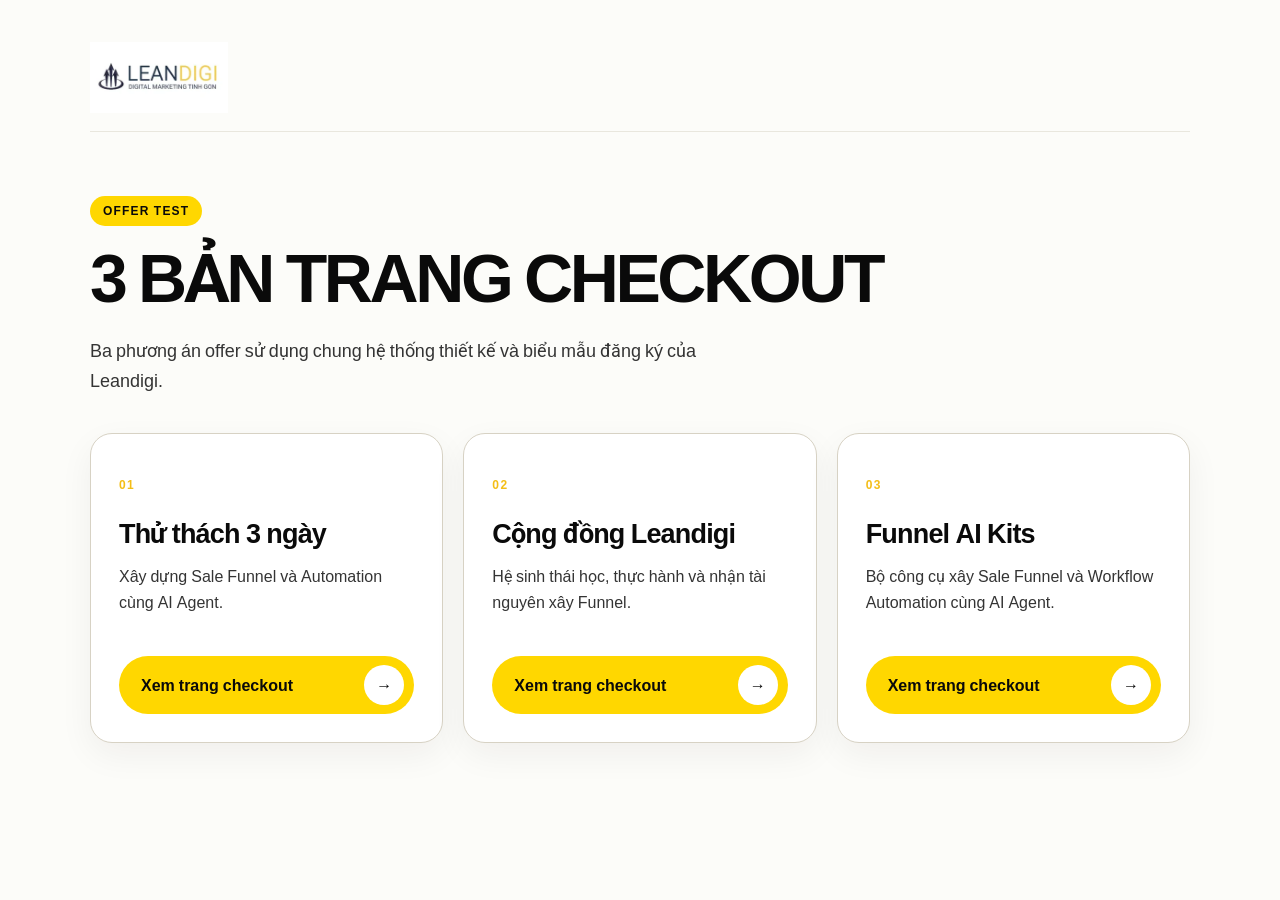
<file: index.html>
<!doctype html>
<html lang="vi">
<head>
  <meta charset="utf-8">
  <meta name="viewport" content="width=device-width, initial-scale=1">
  <title>3 bản Checkout - Thử thách 3 ngày | Leandigi</title>
  <style>
    @font-face{font-family:Roboto;src:url("assets/fonts/roboto-vietnamese.woff2") format("woff2");font-display:swap}
    *{box-sizing:border-box}body{margin:0;background:#fcfcf9;color:#343434;font-family:Roboto,Arial,sans-serif}.shell{width:min(1100px,calc(100% - 32px));margin:0 auto;padding:42px 0 72px}.brand{display:flex;align-items:center;padding-bottom:18px;border-bottom:1px solid #e9e7de}.brand img{width:138px;height:auto}.intro{padding:64px 0 38px}.kicker{display:inline-block;margin:0 0 18px;padding:8px 13px;border-radius:999px;background:#ffd700;color:#0a0a0a;font-size:12px;font-weight:900;letter-spacing:.1em;text-transform:uppercase}h1{max-width:820px;margin:0;color:#0a0a0a;font-size:clamp(38px,6vw,68px);line-height:1.03;letter-spacing:-.05em;text-transform:uppercase}.intro p:last-child{max-width:680px;margin:22px 0 0;font-size:18px;line-height:1.65}.grid{display:grid;grid-template-columns:repeat(3,minmax(0,1fr));gap:20px}.card{display:flex;min-height:310px;flex-direction:column;padding:28px;border:1px solid #d7d2c4;border-radius:22px;background:#fff;box-shadow:0 12px 34px rgba(28,25,9,.055)}.number{margin:0 0 34px;color:#f4be17;font-size:12px;font-weight:900;letter-spacing:.12em}.card h2{margin:0;color:#0a0a0a;font-size:27px;line-height:1.15;letter-spacing:-.03em}.card p{margin:14px 0 24px;line-height:1.6}.button{display:flex;align-items:center;justify-content:space-between;margin-top:auto;padding:9px 10px 9px 22px;min-height:58px;border-radius:999px;background:#ffd700;color:#0a0a0a;font-weight:800;text-decoration:none}.arrow{display:grid;width:40px;height:40px;place-items:center;border-radius:50%;background:#fff}@media(max-width:760px){.shell{padding-top:24px}.intro{padding:48px 0 30px}.grid{grid-template-columns:1fr}.card{min-height:250px}h1{font-size:40px}}
  </style>
</head>
<body>
  <main class="shell">
    <header class="brand"><img src="assets/logo-leandigi.webp" alt="Leandigi - Digital Marketing Tinh Gọn"></header>
    <section class="intro">
      <p class="kicker">Offer Test</p>
      <h1>3 bản trang checkout</h1>
      <p>Ba phương án offer sử dụng chung hệ thống thiết kế và biểu mẫu đăng ký của Leandigi.</p>
    </section>
    <section class="grid" aria-label="Danh sách checkout">
      <article class="card"><p class="number">01</p><h2>Thử thách 3 ngày</h2><p>Xây dựng Sale Funnel và Automation cùng AI Agent.</p><a class="button" href="offer-test-checkout-variants/01-thu-thach-3-ngay.html"><span>Xem trang checkout</span><span class="arrow">→</span></a></article>
      <article class="card"><p class="number">02</p><h2>Cộng đồng Leandigi</h2><p>Hệ sinh thái học, thực hành và nhận tài nguyên xây Funnel.</p><a class="button" href="offer-test-checkout-variants/02-cong-dong-leandigi.html"><span>Xem trang checkout</span><span class="arrow">→</span></a></article>
      <article class="card"><p class="number">03</p><h2>Funnel AI Kits</h2><p>Bộ công cụ xây Sale Funnel và Workflow Automation cùng AI Agent.</p><a class="button" href="offer-test-checkout-variants/03-funnel-ai-kits.html"><span>Xem trang checkout</span><span class="arrow">→</span></a></article>
    </section>
  </main>
</body>
</html>
</file>
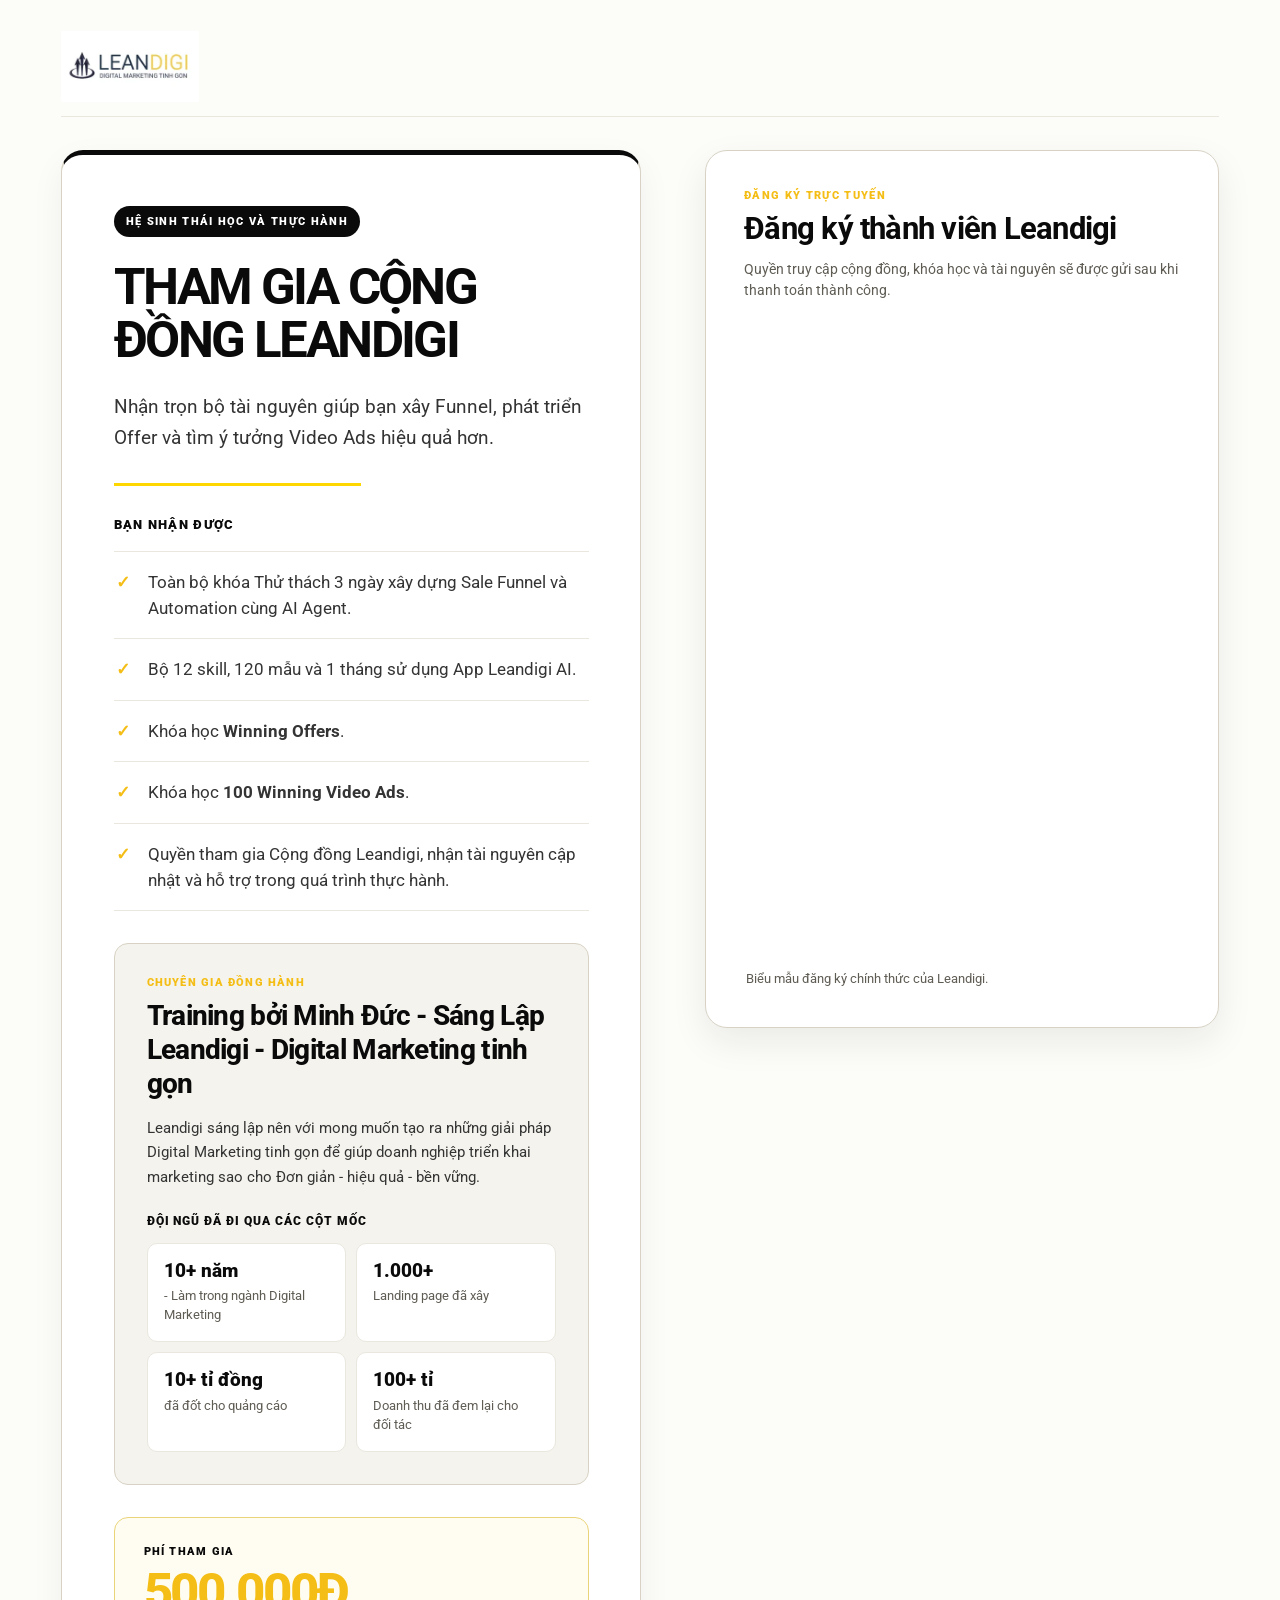
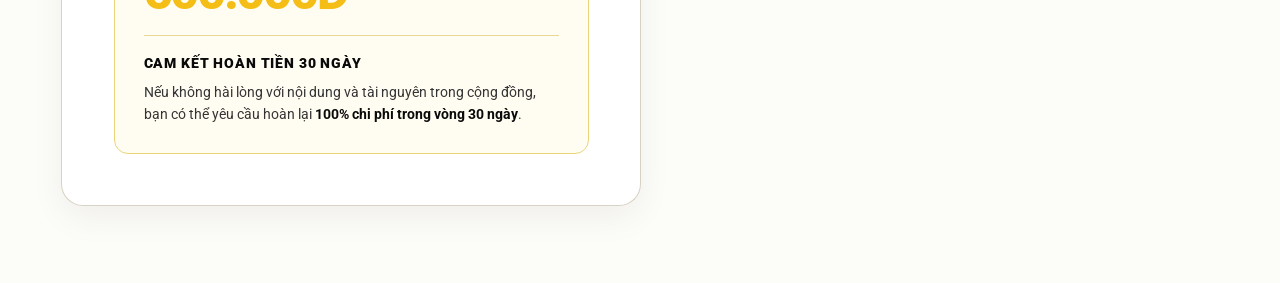
<file: offer-test-checkout-variants/02-cong-dong-leandigi.html>
<!doctype html>
<html lang="vi">
<head>
  <meta charset="utf-8">
  <meta name="viewport" content="width=device-width, initial-scale=1">
  <meta name="description" content="Đăng ký thành viên Cộng đồng Leandigi và nhận bộ tài nguyên xây Funnel, Offer và Video Ads.">
  <title>Cộng đồng Leandigi - Đăng ký thành viên</title>
  <link rel="preload" href="../assets/fonts/roboto-vietnamese.woff2" as="font" type="font/woff2" crossorigin>
  <link rel="preload" href="../assets/fonts/roboto-latin.woff2" as="font" type="font/woff2" crossorigin>
  <link rel="stylesheet" href="styles.css">
</head>
<body data-offer="community">
  <main class="checkout-page">
    <div class="checkout-shell">
      <header class="brand-bar">
        <img class="logo" src="../assets/logo-leandigi.webp" alt="Leandigi - Digital Marketing Tinh Gọn" width="300" height="154">
      </header>

      <section class="checkout-grid" aria-labelledby="offer-title">
        <article class="offer-panel">
          <p class="offer-kicker">Hệ sinh thái học và thực hành</p>
          <h1 id="offer-title">Tham gia Cộng đồng Leandigi</h1>
          <p class="offer-intro">Nhận trọn bộ tài nguyên giúp bạn xây Funnel, phát triển Offer và tìm ý tưởng Video Ads hiệu quả hơn.</p>
          <div class="offer-rule" aria-hidden="true"></div>

          <h2 class="benefit-heading">Bạn nhận được</h2>
          <ul class="benefit-list">
            <li>Toàn bộ khóa Thử thách 3 ngày xây dựng Sale Funnel và Automation cùng AI Agent.</li>
            <li>Bộ 12 skill, 120 mẫu và 1 tháng sử dụng App Leandigi AI.</li>
            <li>Khóa học <strong>Winning Offers</strong>.</li>
            <li>Khóa học <strong>100 Winning Video Ads</strong>.</li>
            <li>Quyền tham gia Cộng đồng Leandigi, nhận tài nguyên cập nhật và hỗ trợ trong quá trình thực hành.</li>
          </ul>

          <section class="expert-card" aria-labelledby="expert-title-02">
            <p class="expert-label">Chuyên gia đồng hành</p>
            <h2 id="expert-title-02">Training bởi Minh Đức - Sáng Lập Leandigi - Digital Marketing tinh gọn</h2>
            <p class="expert-intro">Leandigi sáng lập nên với mong muốn tạo ra những giải pháp Digital Marketing tinh gọn để giúp doanh nghiệp triển khai marketing sao cho Đơn giản - hiệu quả - bền vững.</p>
            <h3>Đội ngũ đã đi qua các cột mốc</h3>
            <ul class="milestone-grid">
              <li><strong>10+ năm</strong><span>- Làm trong ngành Digital Marketing</span></li>
              <li><strong>1.000+</strong><span>Landing page đã xây</span></li>
              <li><strong>10+ tỉ đồng</strong><span>đã đốt cho quảng cáo</span></li>
              <li><strong>100+ tỉ</strong><span>Doanh thu đã đem lại cho đối tác</span></li>
            </ul>
          </section>

          <div class="price-card">
            <span class="price-label">Phí tham gia</span>
            <p class="price">500.000Đ</p>
            <div class="guarantee">
              <h2>Cam kết hoàn tiền 30 ngày</h2>
              <p>Nếu không hài lòng với nội dung và tài nguyên trong cộng đồng, bạn có thể yêu cầu hoàn lại <strong>100% chi phí trong vòng 30 ngày</strong>.</p>
            </div>
          </div>
        </article>

        <aside class="form-panel" aria-labelledby="form-title">
          <header class="form-heading">
            <span>Đăng ký trực tuyến</span>
            <h2 id="form-title">Đăng ký thành viên Leandigi</h2>
            <p>Quyền truy cập cộng đồng, khóa học và tài nguyên sẽ được gửi sau khi thanh toán thành công.</p>
          </header>
          <div class="form-embed">
            <iframe
              src="https://link.leandigi.vn/widget/form/e2apNpe8SG3X4lO6lQEP"
              id="inline-e2apNpe8SG3X4lO6lQEP"
              data-layout="{'id':'INLINE'}"
              data-trigger-type="alwaysShow"
              data-trigger-value=""
              data-activation-type="alwaysActivated"
              data-activation-value=""
              data-deactivation-type="neverDeactivate"
              data-deactivation-value=""
              data-form-name="Thử thách 3 ngày Funnel &amp; Automation"
              data-height="628"
              data-layout-iframe-id="inline-e2apNpe8SG3X4lO6lQEP"
              data-form-id="e2apNpe8SG3X4lO6lQEP"
              title="Đăng ký thành viên Cộng đồng Leandigi"
            ></iframe>
          </div>
          <p class="trust-note">Biểu mẫu đăng ký chính thức của Leandigi.</p>
        </aside>
      </section>
    </div>
  </main>
  <script src="script.js" defer></script>
</body>
</html>
</file>
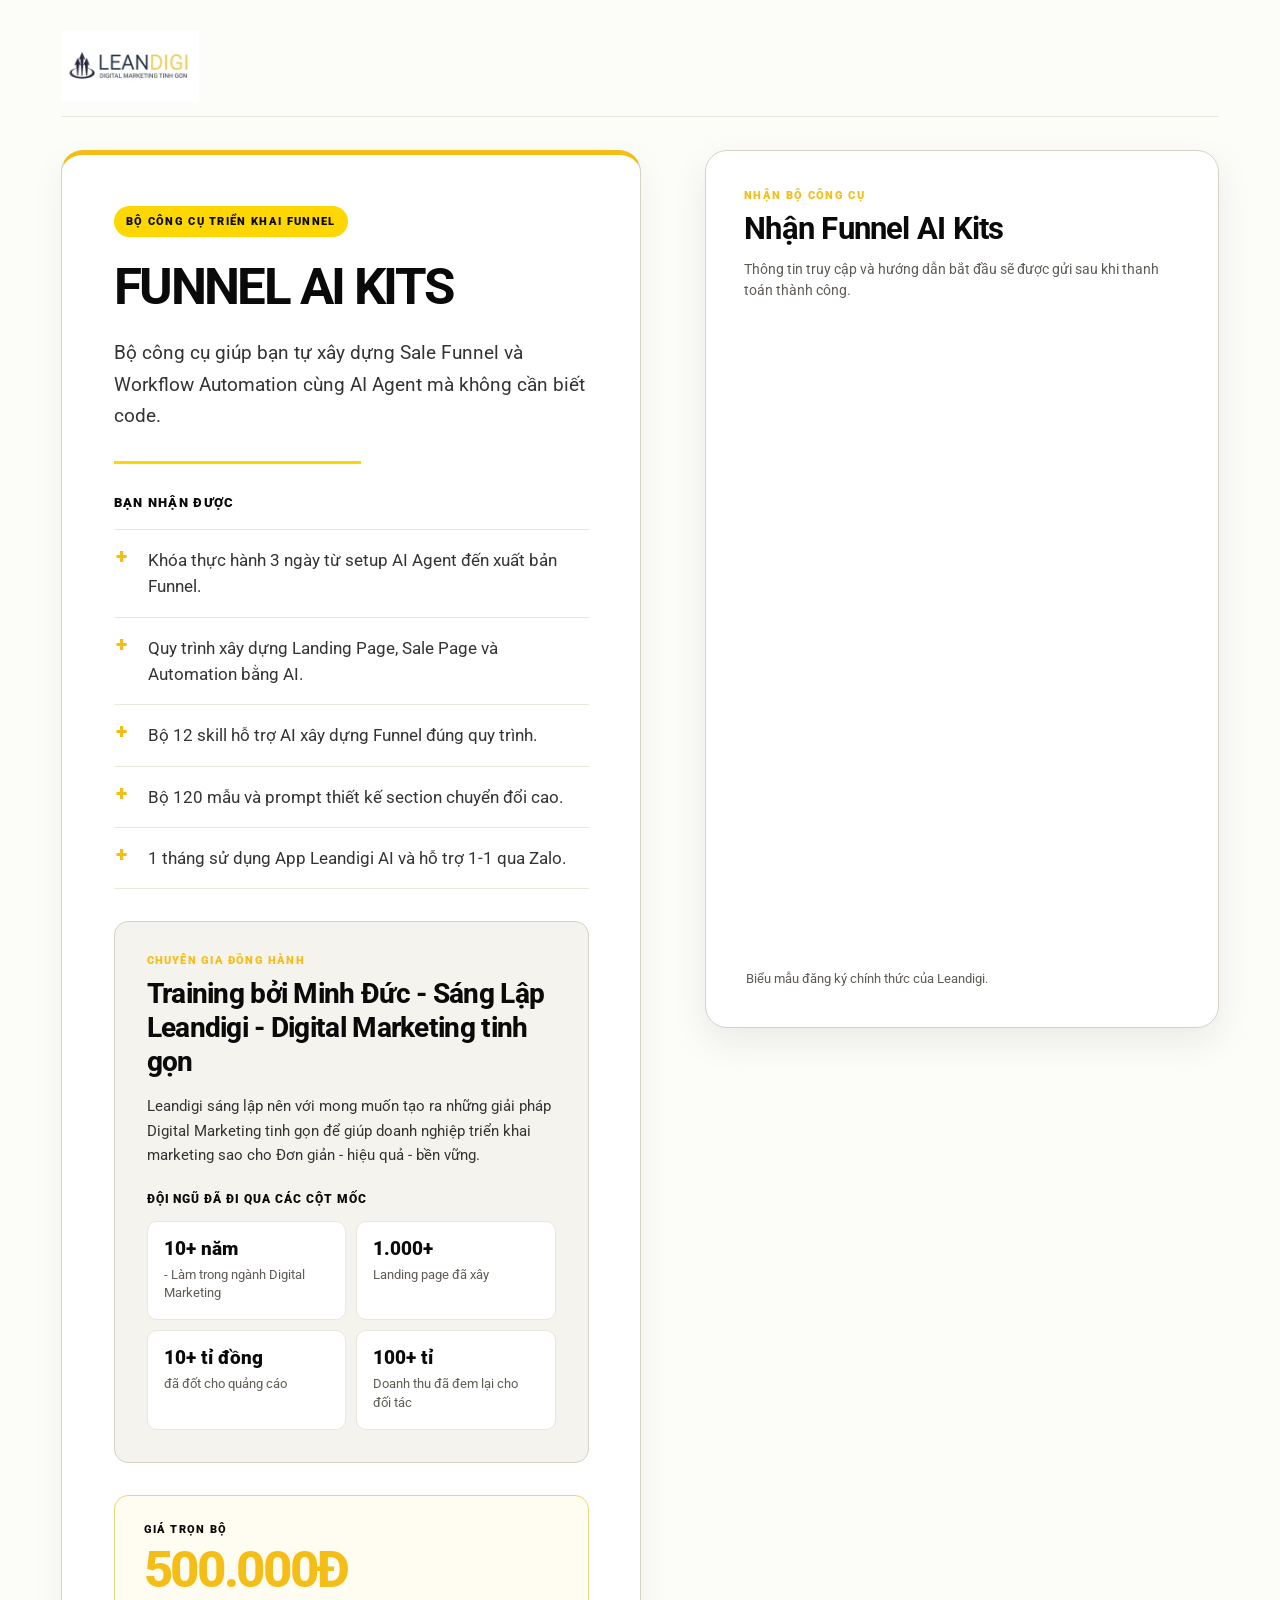
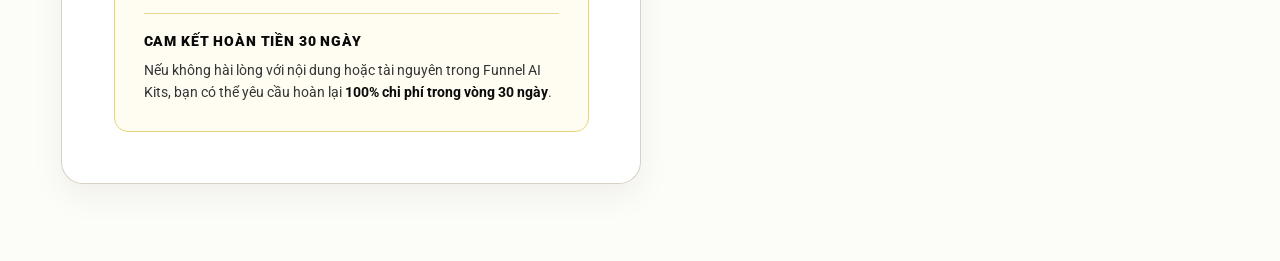
<file: offer-test-checkout-variants/03-funnel-ai-kits.html>
<!doctype html>
<html lang="vi">
<head>
  <meta charset="utf-8">
  <meta name="viewport" content="width=device-width, initial-scale=1">
  <meta name="description" content="Nhận Funnel AI Kits để tự xây dựng Sale Funnel và Workflow Automation cùng AI Agent.">
  <title>Funnel AI Kits - Leandigi</title>
  <link rel="preload" href="../assets/fonts/roboto-vietnamese.woff2" as="font" type="font/woff2" crossorigin>
  <link rel="preload" href="../assets/fonts/roboto-latin.woff2" as="font" type="font/woff2" crossorigin>
  <link rel="stylesheet" href="styles.css">
</head>
<body data-offer="kits">
  <main class="checkout-page">
    <div class="checkout-shell">
      <header class="brand-bar">
        <img class="logo" src="../assets/logo-leandigi.webp" alt="Leandigi - Digital Marketing Tinh Gọn" width="300" height="154">
      </header>

      <section class="checkout-grid" aria-labelledby="offer-title">
        <article class="offer-panel">
          <p class="offer-kicker">Bộ công cụ triển khai Funnel</p>
          <h1 id="offer-title">Funnel AI Kits</h1>
          <p class="offer-intro">Bộ công cụ giúp bạn tự xây dựng Sale Funnel và Workflow Automation cùng AI Agent mà không cần biết code.</p>
          <div class="offer-rule" aria-hidden="true"></div>

          <h2 class="benefit-heading">Bạn nhận được</h2>
          <ul class="benefit-list">
            <li>Khóa thực hành 3 ngày từ setup AI Agent đến xuất bản Funnel.</li>
            <li>Quy trình xây dựng Landing Page, Sale Page và Automation bằng AI.</li>
            <li>Bộ 12 skill hỗ trợ AI xây dựng Funnel đúng quy trình.</li>
            <li>Bộ 120 mẫu và prompt thiết kế section chuyển đổi cao.</li>
            <li>1 tháng sử dụng App Leandigi AI và hỗ trợ 1-1 qua Zalo.</li>
          </ul>

          <section class="expert-card" aria-labelledby="expert-title-03">
            <p class="expert-label">Chuyên gia đồng hành</p>
            <h2 id="expert-title-03">Training bởi Minh Đức - Sáng Lập Leandigi - Digital Marketing tinh gọn</h2>
            <p class="expert-intro">Leandigi sáng lập nên với mong muốn tạo ra những giải pháp Digital Marketing tinh gọn để giúp doanh nghiệp triển khai marketing sao cho Đơn giản - hiệu quả - bền vững.</p>
            <h3>Đội ngũ đã đi qua các cột mốc</h3>
            <ul class="milestone-grid">
              <li><strong>10+ năm</strong><span>- Làm trong ngành Digital Marketing</span></li>
              <li><strong>1.000+</strong><span>Landing page đã xây</span></li>
              <li><strong>10+ tỉ đồng</strong><span>đã đốt cho quảng cáo</span></li>
              <li><strong>100+ tỉ</strong><span>Doanh thu đã đem lại cho đối tác</span></li>
            </ul>
          </section>

          <div class="price-card">
            <span class="price-label">Giá trọn bộ</span>
            <p class="price">500.000Đ</p>
            <div class="guarantee">
              <h2>Cam kết hoàn tiền 30 ngày</h2>
              <p>Nếu không hài lòng với nội dung hoặc tài nguyên trong Funnel AI Kits, bạn có thể yêu cầu hoàn lại <strong>100% chi phí trong vòng 30 ngày</strong>.</p>
            </div>
          </div>
        </article>

        <aside class="form-panel" aria-labelledby="form-title">
          <header class="form-heading">
            <span>Nhận bộ công cụ</span>
            <h2 id="form-title">Nhận Funnel AI Kits</h2>
            <p>Thông tin truy cập và hướng dẫn bắt đầu sẽ được gửi sau khi thanh toán thành công.</p>
          </header>
          <div class="form-embed">
            <iframe
              src="https://link.leandigi.vn/widget/form/e2apNpe8SG3X4lO6lQEP"
              id="inline-e2apNpe8SG3X4lO6lQEP"
              data-layout="{'id':'INLINE'}"
              data-trigger-type="alwaysShow"
              data-trigger-value=""
              data-activation-type="alwaysActivated"
              data-activation-value=""
              data-deactivation-type="neverDeactivate"
              data-deactivation-value=""
              data-form-name="Thử thách 3 ngày Funnel &amp; Automation"
              data-height="628"
              data-layout-iframe-id="inline-e2apNpe8SG3X4lO6lQEP"
              data-form-id="e2apNpe8SG3X4lO6lQEP"
              title="Nhận Funnel AI Kits"
            ></iframe>
          </div>
          <p class="trust-note">Biểu mẫu đăng ký chính thức của Leandigi.</p>
        </aside>
      </section>
    </div>
  </main>
  <script src="script.js" defer></script>
</body>
</html>
</file>
<file: offer-test-checkout-variants/styles.css>
@font-face {
  font-family: "Roboto";
  font-style: normal;
  font-weight: 100 900;
  font-display: swap;
  src: url("../assets/fonts/roboto-vietnamese.woff2") format("woff2");
  unicode-range: U+0102-0103, U+0110-0111, U+0128-0129, U+0168-0169, U+01A0-01A1, U+01AF-01B0, U+0300-0301, U+0303-0304, U+0308-0309, U+0323, U+0329, U+1EA0-1EF9, U+20AB;
}

@font-face {
  font-family: "Roboto";
  font-style: normal;
  font-weight: 100 900;
  font-display: swap;
  src: url("../assets/fonts/roboto-latin.woff2") format("woff2");
  unicode-range: U+0000-00FF, U+0131, U+0152-0153, U+02BB-02BC, U+02C6, U+02DA, U+02DC, U+0304, U+0308, U+0329, U+2000-206F, U+20AC, U+2122, U+2191, U+2193, U+2212, U+2215, U+FEFF, U+FFFD;
}

:root {
  --ink: #0a0a0a;
  --text: #343434;
  --muted: #5f5c54;
  --gold: #ffd700;
  --gold-strong: #f4be17;
  --gold-soft: #fff3a9;
  --canvas: #fcfcf9;
  --surface: #ffffff;
  --surface-warm: #fffdf2;
  --surface-muted: #f4f3ed;
  --border: #e9e7de;
  --border-strong: #d7d2c4;
  --radius-sm: 14px;
  --radius-md: 22px;
  --shadow: 0 14px 36px rgba(28, 25, 9, 0.08);
  --shadow-subtle: 0 12px 34px rgba(28, 25, 9, 0.055);
  --font: "Roboto", Arial, sans-serif;
}

* {
  box-sizing: border-box;
}

html {
  background: var(--canvas);
}

body {
  min-width: 0;
  margin: 0;
  color: var(--text);
  background: var(--canvas);
  font-family: var(--font);
  -webkit-font-smoothing: antialiased;
}

img,
iframe {
  max-width: 100%;
}

.checkout-page {
  min-height: 100vh;
  padding: clamp(18px, 2.4vw, 34px) clamp(28px, 4.8vw, 84px) clamp(52px, 6vw, 92px);
}

.checkout-shell {
  width: min(100%, 1420px);
  margin: 0 auto;
}

.brand-bar {
  display: flex;
  align-items: center;
  margin-bottom: clamp(22px, 2.6vw, 36px);
  padding-bottom: 14px;
  border-bottom: 1px solid var(--border);
}

.logo {
  display: block;
  width: 138px;
  height: auto;
}

.checkout-grid {
  display: grid;
  grid-template-columns: minmax(0, 1.06fr) minmax(430px, 0.94fr);
  gap: clamp(38px, 5vw, 78px);
  align-items: start;
}

.offer-panel {
  min-width: 0;
  padding: clamp(34px, 4vw, 56px);
  border: 1px solid var(--border-strong);
  border-radius: var(--radius-md);
  background: var(--surface);
  box-shadow: var(--shadow-subtle);
}

.offer-kicker {
  display: inline-flex;
  align-items: center;
  min-height: 31px;
  margin: 0 0 23px;
  padding: 7px 12px;
  color: var(--ink);
  border-radius: 999px;
  background: var(--gold);
  font-size: 11px;
  font-weight: 900;
  line-height: 1.2;
  letter-spacing: 0.12em;
  text-transform: uppercase;
}

h1 {
  max-width: 760px;
  margin: 0;
  color: var(--ink);
  font-size: clamp(38px, 4vw, 62px);
  font-weight: 700;
  line-height: 1.04;
  letter-spacing: -0.05em;
  text-transform: uppercase;
  overflow-wrap: anywhere;
}

.offer-intro {
  max-width: 720px;
  margin: 24px 0 0;
  color: var(--text);
  font-size: 19px;
  line-height: 1.65;
}

.offer-rule {
  width: min(260px, 52%);
  height: 3px;
  margin: 30px 0 31px;
  background: var(--gold);
}

.benefit-heading {
  margin: 0 0 18px;
  color: var(--ink);
  font-size: 13px;
  font-weight: 900;
  line-height: 1.2;
  letter-spacing: 0.1em;
  text-transform: uppercase;
}

.benefit-list {
  margin: 0;
  padding: 0;
  list-style: none;
  border-top: 1px solid var(--border);
}

.benefit-list li {
  position: relative;
  padding: 17px 0 17px 34px;
  border-bottom: 1px solid var(--border);
  color: var(--text);
  font-size: 17px;
  line-height: 1.55;
}

.benefit-list li::before {
  content: "✓";
  position: absolute;
  left: 2px;
  top: 17px;
  color: var(--gold-strong);
  font-weight: 900;
}

.expert-card {
  margin-top: 32px;
  padding: clamp(24px, 3vw, 32px);
  border: 1px solid var(--border-strong);
  border-radius: var(--radius-sm);
  background: var(--surface-muted);
}

.expert-label {
  margin: 0 0 10px;
  color: var(--gold-strong);
  font-size: 11px;
  font-weight: 900;
  line-height: 1.2;
  letter-spacing: 0.11em;
  text-transform: uppercase;
}

.expert-card h2 {
  margin: 0;
  color: var(--ink);
  font-size: clamp(22px, 2.2vw, 30px);
  font-weight: 750;
  line-height: 1.2;
  letter-spacing: -0.025em;
}

.expert-intro {
  margin: 15px 0 0;
  color: var(--text);
  font-size: 15px;
  line-height: 1.65;
}

.expert-card h3 {
  margin: 24px 0 13px;
  color: var(--ink);
  font-size: 12px;
  font-weight: 900;
  line-height: 1.3;
  letter-spacing: 0.08em;
  text-transform: uppercase;
}

.milestone-grid {
  display: grid;
  grid-template-columns: repeat(2, minmax(0, 1fr));
  gap: 10px;
  margin: 0;
  padding: 0;
  list-style: none;
}

.milestone-grid li {
  min-width: 0;
  padding: 16px;
  border: 1px solid var(--border);
  border-radius: 10px;
  background: var(--surface);
}

.milestone-grid strong,
.milestone-grid span {
  display: block;
}

.milestone-grid strong {
  color: var(--ink);
  font-size: 19px;
  font-weight: 850;
  line-height: 1.15;
}

.milestone-grid span {
  margin-top: 6px;
  color: var(--muted);
  font-size: 13px;
  line-height: 1.45;
}

.price-card {
  margin-top: 32px;
  padding: 27px 29px;
  border: 1px solid #ead47a;
  border-radius: var(--radius-sm);
  background: var(--surface-warm);
}

.price-label {
  display: block;
  color: var(--ink);
  font-size: 11px;
  font-weight: 900;
  line-height: 1.2;
  letter-spacing: 0.11em;
  text-transform: uppercase;
}

.original-price {
  margin: 9px 0 0;
  color: var(--muted);
  font-size: 14px;
  line-height: 1.4;
}

.price {
  margin: 8px 0 18px;
  color: var(--gold-strong);
  font-size: clamp(38px, 4vw, 52px);
  font-weight: 800;
  line-height: 1;
  letter-spacing: -0.045em;
}

.guarantee {
  padding-top: 18px;
  border-top: 1px solid #e6d995;
}

.guarantee h2 {
  margin: 0 0 10px;
  color: var(--ink);
  font-size: 14px;
  font-weight: 900;
  line-height: 1.3;
  letter-spacing: 0.06em;
  text-transform: uppercase;
}

.guarantee p {
  margin: 8px 0 0;
  color: var(--text);
  font-size: 14px;
  line-height: 1.55;
}

.guarantee strong {
  color: var(--ink);
}

.feedback-section {
  margin-top: 32px;
  padding-top: 29px;
  border-top: 1px solid var(--border);
}

.feedback-heading {
  margin-bottom: 17px;
}

.feedback-kicker {
  margin: 0 0 8px;
  color: var(--gold-strong);
  font-size: 11px;
  font-weight: 900;
  line-height: 1.2;
  letter-spacing: 0.11em;
  text-transform: uppercase;
}

.feedback-heading h2 {
  margin: 0;
  color: var(--ink);
  font-size: clamp(23px, 2.3vw, 30px);
  font-weight: 750;
  line-height: 1.2;
  letter-spacing: -0.025em;
}

.feedback-heading > p:last-child {
  margin: 8px 0 0;
  color: var(--muted);
  font-size: 13px;
  line-height: 1.5;
}

.feedback-gallery {
  display: grid;
  grid-template-columns: repeat(4, minmax(0, 1fr));
  gap: 10px;
}

.feedback-thumb {
  position: relative;
  min-width: 0;
  aspect-ratio: 4 / 5;
  padding: 0;
  overflow: hidden;
  border: 1px solid var(--border-strong);
  border-radius: 10px;
  background: var(--surface-muted);
  box-shadow: 0 7px 18px rgba(28, 25, 9, 0.08);
  cursor: zoom-in;
}

.feedback-thumb::after {
  content: "+";
  position: absolute;
  right: 7px;
  bottom: 7px;
  display: grid;
  width: 25px;
  height: 25px;
  place-items: center;
  color: var(--ink);
  border: 1px solid rgba(10, 10, 10, 0.14);
  border-radius: 50%;
  background: rgba(255, 255, 255, 0.92);
  font-size: 18px;
  font-weight: 500;
  line-height: 1;
  box-shadow: 0 3px 10px rgba(10, 10, 10, 0.12);
}

.feedback-thumb img {
  display: block;
  width: 100%;
  height: 100%;
  object-fit: cover;
  object-position: top center;
  transition: transform 180ms ease;
}

.feedback-thumb:hover img {
  transform: scale(1.035);
}

.feedback-thumb:focus-visible,
.feedback-lightbox-close:focus-visible {
  outline: 3px solid var(--gold-strong);
  outline-offset: 3px;
}

.feedback-lightbox {
  width: auto;
  max-width: min(94vw, 1120px);
  max-height: 92vh;
  margin: auto;
  padding: 0;
  overflow: visible;
  border: 0;
  border-radius: 12px;
  background: transparent;
  box-shadow: 0 28px 80px rgba(0, 0, 0, 0.34);
}

.feedback-lightbox::backdrop {
  background: rgba(10, 10, 10, 0.82);
  backdrop-filter: blur(3px);
}

.feedback-lightbox img {
  display: block;
  width: auto;
  max-width: min(94vw, 1120px);
  height: auto;
  max-height: 88vh;
  border-radius: 12px;
  background: var(--surface);
  object-fit: contain;
}

.feedback-lightbox-close {
  position: absolute;
  z-index: 1;
  top: -16px;
  right: -16px;
  display: grid;
  width: 42px;
  height: 42px;
  padding: 0 0 3px;
  place-items: center;
  color: var(--ink);
  border: 1px solid rgba(10, 10, 10, 0.12);
  border-radius: 50%;
  background: var(--surface);
  font-family: Arial, sans-serif;
  font-size: 30px;
  font-weight: 300;
  line-height: 1;
  box-shadow: 0 8px 24px rgba(0, 0, 0, 0.24);
  cursor: pointer;
}

.feedback-lightbox.is-result-shot {
  width: min(94vw, 980px);
  height: 90vh;
  max-width: min(94vw, 980px);
  max-height: 90vh;
  overflow: auto;
  background: var(--surface);
}

.feedback-lightbox.is-result-shot img {
  width: 100%;
  max-width: none;
  max-height: none;
  border-radius: 0;
}

.feedback-lightbox.is-result-shot .feedback-lightbox-close {
  position: sticky;
  top: 12px;
  right: auto;
  float: right;
  margin: 12px 12px -54px 0;
}

.results-showcase {
  margin-top: clamp(34px, 4vw, 58px);
  padding: clamp(38px, 5vw, 72px) 0 clamp(34px, 4vw, 56px);
  overflow: hidden;
  border: 1px solid var(--border-strong);
  border-radius: var(--radius-md);
  background:
    radial-gradient(circle at 85% 15%, rgba(255, 215, 0, 0.16), transparent 25%),
    var(--surface);
  box-shadow: var(--shadow-subtle);
}

.results-heading {
  width: min(100% - 48px, 1020px);
  margin: 0 auto;
  text-align: center;
}

.results-kicker {
  display: inline-flex;
  margin: 0 0 18px;
  padding: 7px 12px;
  color: var(--ink);
  border-radius: 999px;
  background: var(--gold);
  font-size: 11px;
  font-weight: 900;
  line-height: 1.2;
  letter-spacing: 0.11em;
  text-transform: uppercase;
}

.results-heading h2 {
  max-width: 980px;
  margin: 0 auto;
  color: var(--ink);
  font-size: clamp(31px, 4.2vw, 58px);
  font-weight: 780;
  line-height: 1.06;
  letter-spacing: -0.045em;
}

.results-lead {
  max-width: 860px;
  margin: 24px auto 0;
  color: var(--text);
  font-size: clamp(19px, 2vw, 27px);
  font-weight: 550;
  line-height: 1.38;
}

.results-highlight {
  max-width: 800px;
  margin: 13px auto 0;
  color: var(--gold-strong);
  font-size: clamp(17px, 1.6vw, 22px);
  font-weight: 800;
  line-height: 1.4;
}

.results-marquee {
  position: relative;
  width: 100%;
  margin-top: clamp(34px, 4vw, 52px);
  overflow: hidden;
}

.results-marquee::before,
.results-marquee::after {
  content: "";
  position: absolute;
  z-index: 2;
  top: 0;
  bottom: 0;
  width: clamp(34px, 8vw, 120px);
  pointer-events: none;
}

.results-marquee::before {
  left: 0;
  background: linear-gradient(90deg, var(--surface), transparent);
}

.results-marquee::after {
  right: 0;
  background: linear-gradient(-90deg, var(--surface), transparent);
}

.results-track {
  display: flex;
  width: max-content;
  animation: results-scroll 32s linear infinite;
  will-change: transform;
}

.results-marquee:hover .results-track,
.results-marquee:focus-within .results-track {
  animation-play-state: paused;
}

.results-set {
  display: flex;
  gap: 18px;
  padding-right: 18px;
}

.funnel-mockup {
  --mockup-accent: var(--gold-strong);
  --mockup-deep: #1a1a1a;
  --mockup-tint: #fff8d6;
  flex: 0 0 clamp(190px, 18vw, 258px);
  aspect-ratio: 0.72;
  padding: 6px;
  overflow: hidden;
  border: 1px solid var(--border-strong);
  border-radius: 16px;
  background: #ffffff;
  box-shadow: 0 18px 42px rgba(28, 25, 9, 0.14);
}

.result-shot {
  position: relative;
  appearance: none;
  color: var(--ink);
  font: inherit;
}

button.result-shot {
  cursor: zoom-in;
}

.result-shot img {
  display: block;
  width: 100%;
  height: 100%;
  border-radius: 11px;
  object-fit: cover;
  object-position: top center;
  transition: transform 220ms ease;
}

button.result-shot:hover img,
button.result-shot:focus-visible img {
  transform: scale(1.018);
}

button.result-shot:focus-visible {
  outline: 3px solid var(--gold-strong);
  outline-offset: 4px;
}

.mockup-dark {
  --mockup-accent: #ffd700;
  --mockup-deep: #111111;
  --mockup-tint: #242424;
  background: #171717;
}

.mockup-coral {
  --mockup-accent: #f06c52;
  --mockup-deep: #34211d;
  --mockup-tint: #fff0ea;
}

.mockup-blue {
  --mockup-accent: #4c75ed;
  --mockup-deep: #172344;
  --mockup-tint: #eaf0ff;
}

.mockup-green {
  --mockup-accent: #3f9d72;
  --mockup-deep: #18382a;
  --mockup-tint: #e8f6ee;
}

.mockup-browser {
  display: flex;
  gap: 4px;
  height: 15px;
  align-items: center;
  padding: 0 4px;
  border-bottom: 1px solid rgba(120, 120, 120, 0.18);
}

.mockup-browser i {
  width: 4px;
  height: 4px;
  border-radius: 50%;
  background: var(--mockup-accent);
  opacity: 0.7;
}

.mockup-hero {
  position: relative;
  height: 42%;
  margin-top: 9px;
  padding: 17px 14px;
  overflow: hidden;
  border-radius: 10px;
  background: var(--mockup-deep);
}

.mockup-hero::after {
  content: "";
  position: absolute;
  right: -15%;
  bottom: -20%;
  width: 65%;
  aspect-ratio: 1;
  border-radius: 50%;
  background: var(--mockup-accent);
  opacity: 0.78;
}

.mockup-hero span,
.mockup-hero b,
.mockup-hero em,
.mockup-section b,
.mockup-section span,
.mockup-feature b,
.mockup-feature span {
  position: relative;
  z-index: 1;
  display: block;
  border-radius: 999px;
}

.mockup-hero span {
  width: 31%;
  height: 5px;
  margin-bottom: 12px;
  background: var(--mockup-accent);
}

.mockup-hero b {
  width: 63%;
  height: 9px;
  margin-top: 6px;
  background: #ffffff;
}

.mockup-hero b:nth-of-type(2) {
  width: 46%;
}

.mockup-hero em {
  width: 29%;
  height: 14px;
  margin-top: 17px;
  background: var(--mockup-accent);
}

.mockup-columns {
  display: grid;
  grid-template-columns: repeat(3, 1fr);
  gap: 6px;
  margin-top: 8px;
}

.mockup-columns span {
  aspect-ratio: 0.9;
  border-radius: 7px;
  background: var(--mockup-tint);
}

.mockup-feature {
  display: grid;
  grid-template-columns: 0.8fr 1.2fr;
  gap: 8px;
  margin-top: 8px;
  padding: 9px;
  border-radius: 8px;
  background: var(--mockup-tint);
}

.mockup-feature span {
  aspect-ratio: 1;
  background: var(--mockup-accent);
  opacity: 0.72;
}

.mockup-feature b {
  align-self: center;
  height: 7px;
  background: var(--mockup-deep);
  box-shadow: 0 13px 0 color-mix(in srgb, var(--mockup-deep) 35%, transparent);
}

.mockup-section {
  margin-top: 9px;
  padding: 10px;
  border-radius: 8px;
  background: var(--mockup-tint);
}

.mockup-section b {
  width: 43%;
  height: 7px;
  background: var(--mockup-deep);
}

.mockup-section span {
  width: 85%;
  height: 4px;
  margin-top: 8px;
  background: var(--mockup-deep);
  opacity: 0.24;
}

.mockup-section span:last-child {
  width: 62%;
}

.results-note {
  width: min(100% - 48px, 900px);
  margin: 24px auto 0;
  color: var(--muted);
  font-size: 13px;
  line-height: 1.5;
  text-align: center;
}

@keyframes results-scroll {
  to {
    transform: translateX(-50%);
  }
}

.form-panel {
  position: sticky;
  top: 24px;
  min-width: 0;
  padding: clamp(28px, 3vw, 42px);
  border: 1px solid var(--border-strong);
  border-radius: var(--radius-md);
  background: var(--surface);
  box-shadow: var(--shadow);
}

.form-heading {
  margin-bottom: 22px;
}

.form-heading span {
  display: block;
  margin-bottom: 9px;
  color: var(--gold-strong);
  font-size: 11px;
  font-weight: 900;
  line-height: 1.2;
  letter-spacing: 0.12em;
  text-transform: uppercase;
}

.form-heading h2 {
  margin: 0;
  color: var(--ink);
  font-size: clamp(27px, 2.4vw, 36px);
  font-weight: 700;
  line-height: 1.15;
  letter-spacing: -0.025em;
}

.form-heading p {
  margin: 12px 0 0;
  color: var(--muted);
  font-size: 14px;
  line-height: 1.55;
}

.form-embed {
  width: 100%;
  min-height: 628px;
  border-radius: 8px;
  background: var(--surface);
}

.form-embed iframe {
  display: block;
  width: 100%;
  height: 628px;
  min-height: 628px;
  border: 0;
  border-radius: 8px;
}

.trust-note {
  margin: 17px 2px 0;
  color: var(--muted);
  font-size: 13px;
  line-height: 1.5;
}

body[data-offer="community"] .offer-panel {
  border-top: 5px solid var(--ink);
}

body[data-offer="community"] .offer-kicker {
  color: #ffffff;
  background: var(--ink);
}

body[data-offer="kits"] .offer-panel {
  border-top: 5px solid var(--gold-strong);
}

body[data-offer="kits"] .benefit-list li::before {
  content: "+";
  font-size: 21px;
  line-height: 1;
}

@media (max-width: 1020px) {
  .checkout-grid {
    grid-template-columns: 1fr;
  }

  .form-panel {
    position: static;
    max-width: 760px;
  }
}

@media (max-width: 680px) {
  .checkout-page {
    padding: 20px 16px 48px;
  }

  .brand-bar {
    margin-bottom: 20px;
    padding-bottom: 12px;
  }

  .logo {
    width: 116px;
  }

  .checkout-grid {
    gap: 22px;
  }

  .offer-panel,
  .form-panel {
    padding: 26px 20px;
    border-radius: var(--radius-sm);
  }

  .offer-kicker {
    margin-bottom: 18px;
    font-size: 10px;
  }

  h1 {
    font-size: clamp(34px, 10.2vw, 42px);
    line-height: 1.06;
    letter-spacing: -0.045em;
  }

  .offer-intro {
    margin-top: 18px;
    font-size: 16px;
    line-height: 1.58;
  }

  .offer-rule {
    margin: 24px 0;
  }

  .benefit-list li {
    padding-top: 15px;
    padding-bottom: 15px;
    font-size: 15px;
  }

  .benefit-list li::before {
    top: 15px;
  }

  .price-card {
    margin-top: 25px;
    padding: 23px 18px;
  }

  .expert-card {
    margin-top: 25px;
    padding: 22px 18px;
  }

  .feedback-section {
    margin-top: 25px;
    padding-top: 24px;
  }

  .feedback-gallery {
    gap: 7px;
  }

  .feedback-thumb {
    border-radius: 8px;
  }

  .feedback-thumb::after {
    right: 5px;
    bottom: 5px;
    width: 22px;
    height: 22px;
    font-size: 16px;
  }

  .feedback-lightbox-close {
    top: 8px;
    right: 8px;
  }

  .results-showcase {
    margin-top: 22px;
    padding: 34px 0 30px;
    border-radius: var(--radius-sm);
  }

  .results-heading {
    width: calc(100% - 32px);
  }

  .results-heading h2 {
    font-size: clamp(29px, 9vw, 38px);
    line-height: 1.08;
  }

  .results-lead {
    margin-top: 19px;
    font-size: 18px;
  }

  .results-highlight {
    font-size: 16px;
  }

  .results-set {
    gap: 12px;
    padding-right: 12px;
  }

  .funnel-mockup {
    flex-basis: 190px;
  }

  .results-note {
    width: calc(100% - 32px);
  }

  .expert-card h2 {
    font-size: 22px;
  }

  .milestone-grid {
    grid-template-columns: 1fr;
  }

  .price {
    font-size: 39px;
  }

  .form-heading h2 {
    font-size: 27px;
  }
}

@media (prefers-reduced-motion: reduce) {
  * {
    scroll-behavior: auto !important;
  }

  .results-track {
    animation-play-state: paused;
  }
}
</file>
